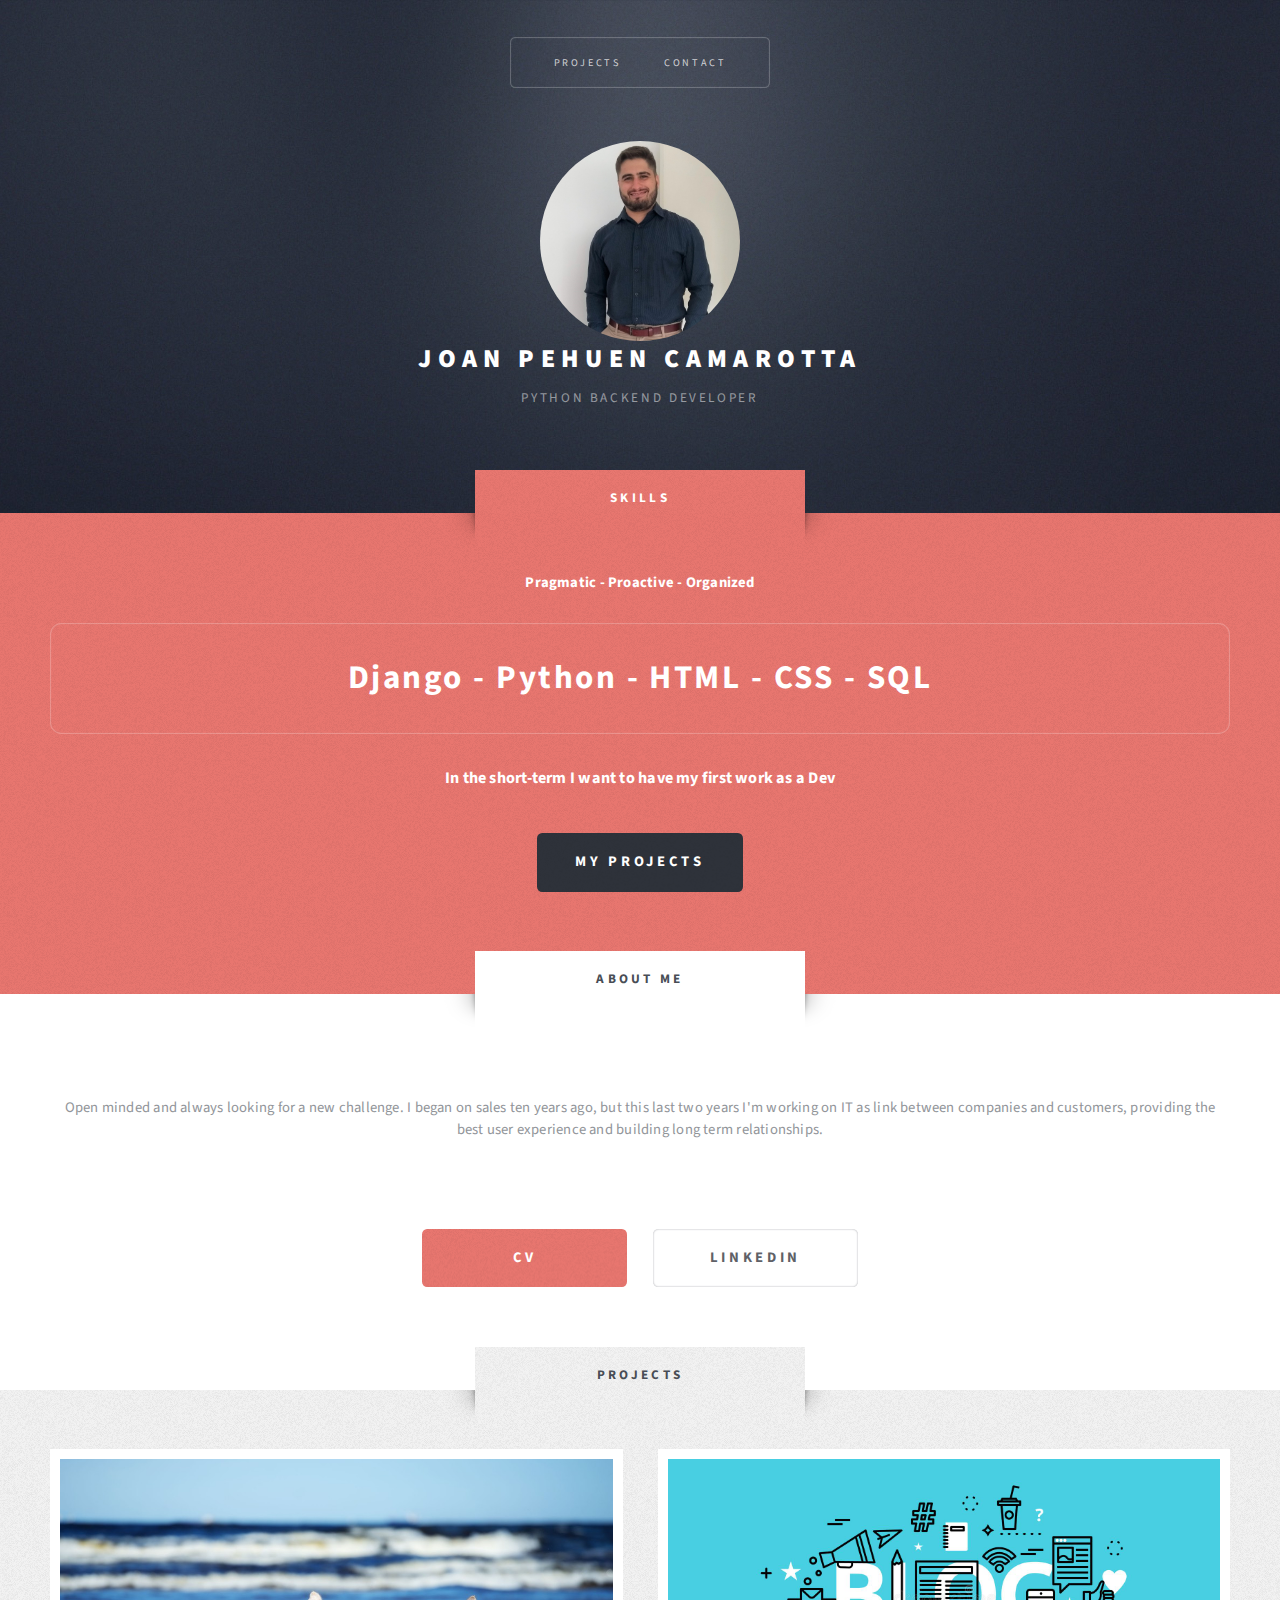
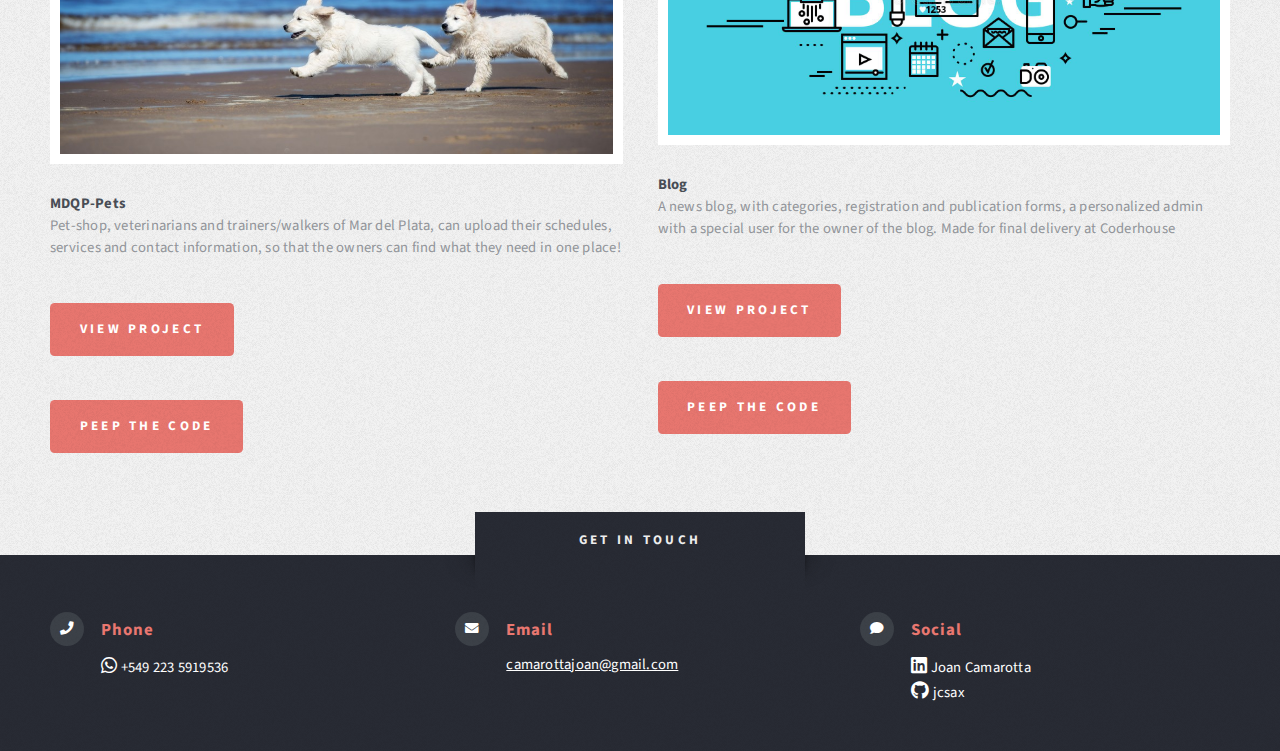
<file: index.html>
<!DOCTYPE HTML>
<html lang="en">
<head>
	<title>Joan Camarotta</title>
	<meta charset="utf-8" />
	<meta name="viewport" content="width=device-width, initial-scale=1.0" />
	<link rel="stylesheet" href="assets/css/main.css" />
	<link rel="shortcut icon" href="./assets/portfolio_logo-removebg-preview.ico" type="image/x-icon">
</head>
<body class="homepage is-preload">
	<div id="page-wrapper">	

		<!-- Header -->
		<section id="header" class="wrapper">
			<!-- Logo -->
			<div id="logo">
				<img src="images/FOTO_CV.jpg" style="border-radius: 50%; border: 5px; height: 200px; width: 200px;"/>
				<h1>Joan Pehuen Camarotta</h1>
				<p>Python Backend Developer</p>
			</div>
			<!-- Nav -->
			<nav id="nav">
				<ul>
					<li>
						<a href="#projects">Projects</a>
						<ul>
							<li><a href="https://jcsax.pythonanywhere.com/" target="_blank">MDQ-Pets</a></li>
							<li><a href="http://pfcoder.pythonanywhere.com/" target="_blank">Blog</a></li>
						</ul>
				<li class="current"><a href="#contact">Contact</a></li>
			</nav>
		</section>

		<!-- Intro -->
		<section id="intro" class="wrapper style1">
			<div class="title">Skills</div>
			<div class="container">
				<p><strong>Pragmatic - Proactive - Organized </strong></p>
				<p class="style2">
					Django - Python - HTML - CSS - SQL <br class="mobile-hide" />
				</p>
				<p class="style3"><strong>In the short-term I want to have my first work as a Dev</strong></p>
				<ul class="actions">
					<li><a href="#projects" class="button style3 large">My projects</a></li>
				</ul>
			</div>
		</section>

		<!-- Main -->
		<section id="main" class="wrapper style2">
			<div class="title">About Me</div>
			<div class="container">
				<!-- Features -->
					<section id="features">
						<header class="style1">
								Open minded and always looking for a new challenge. I began on sales ten years ago, but this last two years I'm working on IT as link between companies and customers, providing the best user experience and building long term relationships.
						</header>
						<ul class="actions special">
							<li><a href="https://drive.google.com/file/d/1bvZfJeupyDGnHHADsHUJu9z6ljjrF15T/view?usp=sharing" target="_blank" class="button style1 large">CV</a></li>
							<li><a href="https://www.linkedin.com/in/joancamarotta" target="_blank" class="button style2 large">LinkedIn</a></li>
						</ul>
					</section>
			</div>
		</section>

		<!-- Projects -->
		<section id="projects" class="wrapper style3">
			<div class="title">Projects</div>
			<div class="container">
				<div class="row aln-center">
					<div class="col-6 col-12-medium">
						<section class="highlight">
							<a class="image featured"><img src="images/mdqpets.jpg" alt="Two very happy white dogs on the running in the beach" /></a>
							<h3><a href="#">MDQP-Pets</a></h3>
							<p>Pet-shop, veterinarians and trainers/walkers of Mar del Plata,
								can upload their schedules, services and contact information, so that the owners can find
								what they need in one place!</p>
							<ul class="actions">
								<li><a href="https://jcsax.pythonanywhere.com/" target= "_blank" class="button style1">View Project</a></li>
							</ul>
							<ul class="actions">
								<li><a target= "_blank"  href="https://github.com/jcsax/mdq_pets" class="button style1">Peep the code</a></li>
							</ul>
						</section>
					</div>
					<div class="col-6 col-12-medium">
						<section class="highlight">
							<a class="image featured"><img src="images/bdn.jpg" alt="A generic Blog image showing pencil phones, mails and other office icons"  /></a>
							<h3><a href="https://github.com/jcsax/PFCoder">Blog</a></h3>
							<p>A news blog, with categories, registration and publication forms, a personalized admin with a special user for the owner of the blog. Made for final delivery at Coderhouse</p>
							<ul class="actions">
								<li><a href="http://pfcoder.pythonanywhere.com/" target="_blank" class="button style1">View Project</a></li>
							</ul>
							<ul class="actions">
								<li><a target= "_blank"  href="https://github.com/jcsax/PFCoder" class="button style1">Peep the code</a></li>
							</ul>
						</section>
					</div>
				</div>
			</div>
		</section>

		<!-- Contact -->
		<section id="contact" class="wrapper footer">
			<div class="title">Get in touch</div>
			<div class="container">
				<div class="col-6 col-12-medium">
					<section class="feature-list small">
						<div class="row">
							<div class="col-4 col-12-small">
								<section>
									<h3 class="icon solid fa-phone">Phone</h3>
									<p>
										<a href="https://wa.me/5492235919536" target="_blank" class = "icon brands fa-whatsapp"> +549 223 5919536 </a>
									</p>
								</section>
							</div>
							<div class="col-4 col-12-small">
								<section>
									<h3 class="icon solid fa-envelope">Email</h3>
									<p>
										<a href="mailto:camarottajoan@gmail.com" target="_blank">camarottajoan@gmail.com</a><br />
									</p>
								</section>
							</div>
							<div class="col-4 col-12-small">
								<section>
									<h3 class="icon solid fa-comment">Social</h3>
									<p>
										<a href="https://www.linkedin.com/in/joancamarotta" target="_blank" class="icon brands fa-linkedin"> Joan Camarotta</a><br />
										<a href="https://github.com/jcsax" target="_blank" class="icon brands fa-github"> jcsax</a><br />
									</p>
								</section>
							</div>
						</div>
					</section>
				</div>
			</div>
		</section>

	</div>

	<!-- Scripts -->
	<script src="assets/js/jquery.min.js"></script>
	<script src="assets/js/jquery.dropotron.min.js"></script>
	<script src="assets/js/browser.min.js"></script>
	<script src="assets/js/breakpoints.min.js"></script>
	<script src="assets/js/util.js"></script>
	<script src="assets/js/main.js"></script>

</body>
</html>
</file>
<file: assets/css/main.css>
@import url("fontawesome-all.min.css");
@import url("https://fonts.googleapis.com/css?family=Source+Sans+Pro:400,400italic,700,900");


html, body, div, span, applet, object,
iframe, h1, h2, h3, h4, h5, h6, p, blockquote,
pre, a, abbr, acronym, address, big, cite,
code, del, dfn, em, img, ins, kbd, q, s, samp,
small, strike, strong, sub, sup, tt, var, b,
u, i, center, dl, dt, dd, ol, ul, li, fieldset,
form, label, legend, table, caption, tbody,
tfoot, thead, tr, th, td, article, aside,
canvas, details, embed, figure, figcaption,
footer, header, hgroup, menu, nav, output, ruby,
section, summary, time, mark, audio, video {
	margin: 0;
	padding: 0;
	border: 0;
	font-size: 100%;
	font: inherit;
	vertical-align: baseline;}

article, aside, details, figcaption, figure,
footer, header, hgroup, menu, nav, section {
	display: block;}

body {
	line-height: 1;
}

ol, ul {
	list-style: none;
}

blockquote, q {
	quotes: none;
}

	blockquote:before, blockquote:after, q:before, q:after {
		content: '';
		content: none;
	}

table {
	border-collapse: collapse;
	border-spacing: 0;
}

body {
	-webkit-text-size-adjust: none;
}

mark {
	background-color: transparent;
	color: inherit;
}

input::-moz-focus-inner {
	border: 0;
	padding: 0;
}

input, select, textarea {
	-moz-appearance: none;
	-webkit-appearance: none;
	-ms-appearance: none;
	appearance: none;
}

/* Basic */

	@-ms-viewport {
		width: device-width;
	}

	html {
		box-sizing: border-box;
	}

	*, *:before, *:after {
		box-sizing: inherit;
	}

	body.is-preload *, body.is-preload *:before, body.is-preload *:after {
		-moz-animation: none !important;
		-webkit-animation: none !important;
		-ms-animation: none !important;
		animation: none !important;
		-moz-transition: none !important;
		-webkit-transition: none !important;
		-ms-transition: none !important;
		transition: none !important;
	}

	body, input, textarea, select {
		font-family: 'Source Sans Pro', sans-serif;
		font-weight: 400;
		color: #919499;
		font-size: 14pt;
		line-height: 1.75em;
		letter-spacing: 0.025em;
	}

	h1, h2, h3, h4, h5, h6 {
		font-weight: 700;
		color: #484d55;
	}

		h1 a, h2 a, h3 a, h4 a, h5 a, h6 a {
			color: inherit;
			text-decoration: none;
		}

	a {
		-moz-transition: color .25s ease-in-out;
		-webkit-transition: color .25s ease-in-out;
		-ms-transition: color .25s ease-in-out;
		transition: color .25s ease-in-out;
		text-decoration: underline;
		color: #717479;
	}

		a:hover {
			text-decoration: none;
		}

	strong, b {
		font-weight: 700;
		color: #484d55;
	}

	blockquote {
		border-left: solid 0.5em #ddd;
		padding: 1em 0 1em 2em;
		font-style: italic;
	}

	em, i {
		font-style: italic;
	}

	hr {
		border: 0;
		border-top: solid 1px #ddd;
		margin: 2em 0 2em 0;
	}

	sub {
		position: relative;
		top: 0.5em;
		font-size: 0.8em;
	}

	sup {
		position: relative;
		top: -0.5em;
		font-size: 0.8em;
	}

	.nobr {
		white-space: nowrap;
	}

	br.clear {
		clear: both;
	}

	p, ul, ol, dl, table, blockquote, form {
		margin-bottom: 2em;
	}

/* Container */

	.container {
		margin: 0 auto;
		max-width: 100%;
		width: 68em;
	}

		@media screen and (max-width: 1680px) {

			.container {
				width: 70em;
			}

		}

		@media screen and (max-width: 1280px) {

			.container {
				width: calc(100% - 100px);
			}

		}

		@media screen and (max-width: 980px) {

			.container {
				width: calc(100% - 100px);
			}

		}

		@media screen and (max-width: 736px) {

			.container {
				width: calc(100% - 40px);
			}

		}

/* Row */

	.row {
		display: flex;
		flex-wrap: wrap;
		box-sizing: border-box;
		align-items: stretch;
	}

		.row > * {
			box-sizing: border-box;
		}

		.row.gtr-uniform > * > :last-child {
			margin-bottom: 0;
		}

		.row.aln-left {
			justify-content: flex-start;
		}

		.row.aln-center {
			justify-content: center;
		}

		.row.aln-right {
			justify-content: flex-end;
		}

		.row.aln-top {
			align-items: flex-start;
		}

		.row.aln-middle {
			align-items: center;
		}

		.row.aln-bottom {
			align-items: flex-end;
		}

		.row > .imp {
			order: -1;
		}

		.row > .col-1 {
			width: 8.33333%;
		}

		.row > .off-1 {
			margin-left: 8.33333%;
		}

		.row > .col-2 {
			width: 16.66667%;
		}

		.row > .off-2 {
			margin-left: 16.66667%;
		}

		.row > .col-3 {
			width: 25%;
		}

		.row > .off-3 {
			margin-left: 25%;
		}

		.row > .col-4 {
			width: 33.33333%;
		}

		.row > .off-4 {
			margin-left: 33.33333%;
		}

		.row > .col-5 {
			width: 41.66667%;
		}

		.row > .off-5 {
			margin-left: 41.66667%;
		}

		.row > .col-6 {
			width: 50%;
		}

		.row > .off-6 {
			margin-left: 50%;
		}

		.row > .col-7 {
			width: 58.33333%;
		}

		.row > .off-7 {
			margin-left: 58.33333%;
		}

		.row > .col-8 {
			width: 66.66667%;
		}

		.row > .off-8 {
			margin-left: 66.66667%;
		}

		.row > .col-9 {
			width: 75%;
		}

		.row > .off-9 {
			margin-left: 75%;
		}

		.row > .col-10 {
			width: 83.33333%;
		}

		.row > .off-10 {
			margin-left: 83.33333%;
		}

		.row > .col-11 {
			width: 91.66667%;
		}

		.row > .off-11 {
			margin-left: 91.66667%;
		}

		.row > .col-12 {
			width: 100%;
		}

		.row > .off-12 {
			margin-left: 100%;
		}

		.row.gtr-0 {
			margin-top: 0px;
			margin-left: 0px;
		}

			.row.gtr-0 > * {
				padding: 0px 0 0 0px;
			}

			.row.gtr-0.gtr-uniform {
				margin-top: 0px;
			}

				.row.gtr-0.gtr-uniform > * {
					padding-top: 0px;
				}

		.row.gtr-25 {
			margin-top: -12.5px;
			margin-left: -12.5px;
		}

			.row.gtr-25 > * {
				padding: 12.5px 0 0 12.5px;
			}

			.row.gtr-25.gtr-uniform {
				margin-top: -12.5px;
			}

				.row.gtr-25.gtr-uniform > * {
					padding-top: 12.5px;
				}

		.row.gtr-50 {
			margin-top: -25px;
			margin-left: -25px;
		}

			.row.gtr-50 > * {
				padding: 25px 0 0 25px;
			}

			.row.gtr-50.gtr-uniform {
				margin-top: -25px;
			}

				.row.gtr-50.gtr-uniform > * {
					padding-top: 25px;
				}

		.row {
			margin-top: -50px;
			margin-left: -50px;
		}

			.row > * {
				padding: 50px 0 0 50px;
			}

			.row.gtr-uniform {
				margin-top: -50px;
			}

				.row.gtr-uniform > * {
					padding-top: 50px;
				}

		.row.gtr-150 {
			margin-top: -75px;
			margin-left: -75px;
		}

			.row.gtr-150 > * {
				padding: 75px 0 0 75px;
			}

			.row.gtr-150.gtr-uniform {
				margin-top: -75px;
			}

				.row.gtr-150.gtr-uniform > * {
					padding-top: 75px;
				}

		.row.gtr-200 {
			margin-top: -100px;
			margin-left: -100px;
		}

			.row.gtr-200 > * {
				padding: 100px 0 0 100px;
			}

			.row.gtr-200.gtr-uniform {
				margin-top: -100px;
			}

				.row.gtr-200.gtr-uniform > * {
					padding-top: 100px;
				}

		@media screen and (max-width: 1680px) {

			.row {
				display: flex;
				flex-wrap: wrap;
				box-sizing: border-box;
				align-items: stretch;
			}

				.row > * {
					box-sizing: border-box;
				}

				.row.gtr-uniform > * > :last-child {
					margin-bottom: 0;
				}

				.row.aln-left {
					justify-content: flex-start;
				}

				.row.aln-center {
					justify-content: center;
				}

				.row.aln-right {
					justify-content: flex-end;
				}

				.row.aln-top {
					align-items: flex-start;
				}

				.row.aln-middle {
					align-items: center;
				}

				.row.aln-bottom {
					align-items: flex-end;
				}

				.row > .imp-xlarge {
					order: -1;
				}

				.row > .col-1-xlarge {
					width: 8.33333%;
				}

				.row > .off-1-xlarge {
					margin-left: 8.33333%;
				}

				.row > .col-2-xlarge {
					width: 16.66667%;
				}

				.row > .off-2-xlarge {
					margin-left: 16.66667%;
				}

				.row > .col-3-xlarge {
					width: 25%;
				}

				.row > .off-3-xlarge {
					margin-left: 25%;
				}

				.row > .col-4-xlarge {
					width: 33.33333%;
				}

				.row > .off-4-xlarge {
					margin-left: 33.33333%;
				}

				.row > .col-5-xlarge {
					width: 41.66667%;
				}

				.row > .off-5-xlarge {
					margin-left: 41.66667%;
				}

				.row > .col-6-xlarge {
					width: 50%;
				}

				.row > .off-6-xlarge {
					margin-left: 50%;
				}

				.row > .col-7-xlarge {
					width: 58.33333%;
				}

				.row > .off-7-xlarge {
					margin-left: 58.33333%;
				}

				.row > .col-8-xlarge {
					width: 66.66667%;
				}

				.row > .off-8-xlarge {
					margin-left: 66.66667%;
				}

				.row > .col-9-xlarge {
					width: 75%;
				}

				.row > .off-9-xlarge {
					margin-left: 75%;
				}

				.row > .col-10-xlarge {
					width: 83.33333%;
				}

				.row > .off-10-xlarge {
					margin-left: 83.33333%;
				}

				.row > .col-11-xlarge {
					width: 91.66667%;
				}

				.row > .off-11-xlarge {
					margin-left: 91.66667%;
				}

				.row > .col-12-xlarge {
					width: 100%;
				}

				.row > .off-12-xlarge {
					margin-left: 100%;
				}

				.row.gtr-0 {
					margin-top: 0px;
					margin-left: 0px;
				}

					.row.gtr-0 > * {
						padding: 0px 0 0 0px;
					}

					.row.gtr-0.gtr-uniform {
						margin-top: 0px;
					}

						.row.gtr-0.gtr-uniform > * {
							padding-top: 0px;
						}

				.row.gtr-25 {
					margin-top: -12.5px;
					margin-left: -12.5px;
				}

					.row.gtr-25 > * {
						padding: 12.5px 0 0 12.5px;
					}

					.row.gtr-25.gtr-uniform {
						margin-top: -12.5px;
					}

						.row.gtr-25.gtr-uniform > * {
							padding-top: 12.5px;
						}

				.row.gtr-50 {
					margin-top: -25px;
					margin-left: -25px;
				}

					.row.gtr-50 > * {
						padding: 25px 0 0 25px;
					}

					.row.gtr-50.gtr-uniform {
						margin-top: -25px;
					}

						.row.gtr-50.gtr-uniform > * {
							padding-top: 25px;
						}

				.row {
					margin-top: -50px;
					margin-left: -50px;
				}

					.row > * {
						padding: 50px 0 0 50px;
					}

					.row.gtr-uniform {
						margin-top: -50px;
					}

						.row.gtr-uniform > * {
							padding-top: 50px;
						}

				.row.gtr-150 {
					margin-top: -75px;
					margin-left: -75px;
				}

					.row.gtr-150 > * {
						padding: 75px 0 0 75px;
					}

					.row.gtr-150.gtr-uniform {
						margin-top: -75px;
					}

						.row.gtr-150.gtr-uniform > * {
							padding-top: 75px;
						}

				.row.gtr-200 {
					margin-top: -100px;
					margin-left: -100px;
				}

					.row.gtr-200 > * {
						padding: 100px 0 0 100px;
					}

					.row.gtr-200.gtr-uniform {
						margin-top: -100px;
					}

						.row.gtr-200.gtr-uniform > * {
							padding-top: 100px;
						}

		}

		@media screen and (max-width: 1280px) {

			.row {
				display: flex;
				flex-wrap: wrap;
				box-sizing: border-box;
				align-items: stretch;
			}

				.row > * {
					box-sizing: border-box;
				}

				.row.gtr-uniform > * > :last-child {
					margin-bottom: 0;
				}

				.row.aln-left {
					justify-content: flex-start;
				}

				.row.aln-center {
					justify-content: center;
				}

				.row.aln-right {
					justify-content: flex-end;
				}

				.row.aln-top {
					align-items: flex-start;
				}

				.row.aln-middle {
					align-items: center;
				}

				.row.aln-bottom {
					align-items: flex-end;
				}

				.row > .imp-large {
					order: -1;
				}

				.row > .col-1-large {
					width: 8.33333%;
				}

				.row > .off-1-large {
					margin-left: 8.33333%;
				}

				.row > .col-2-large {
					width: 16.66667%;
				}

				.row > .off-2-large {
					margin-left: 16.66667%;
				}

				.row > .col-3-large {
					width: 25%;
				}

				.row > .off-3-large {
					margin-left: 25%;
				}

				.row > .col-4-large {
					width: 33.33333%;
				}

				.row > .off-4-large {
					margin-left: 33.33333%;
				}

				.row > .col-5-large {
					width: 41.66667%;
				}

				.row > .off-5-large {
					margin-left: 41.66667%;
				}

				.row > .col-6-large {
					width: 50%;
				}

				.row > .off-6-large {
					margin-left: 50%;
				}

				.row > .col-7-large {
					width: 58.33333%;
				}

				.row > .off-7-large {
					margin-left: 58.33333%;
				}

				.row > .col-8-large {
					width: 66.66667%;
				}

				.row > .off-8-large {
					margin-left: 66.66667%;
				}

				.row > .col-9-large {
					width: 75%;
				}

				.row > .off-9-large {
					margin-left: 75%;
				}

				.row > .col-10-large {
					width: 83.33333%;
				}

				.row > .off-10-large {
					margin-left: 83.33333%;
				}

				.row > .col-11-large {
					width: 91.66667%;
				}

				.row > .off-11-large {
					margin-left: 91.66667%;
				}

				.row > .col-12-large {
					width: 100%;
				}

				.row > .off-12-large {
					margin-left: 100%;
				}

				.row.gtr-0 {
					margin-top: 0px;
					margin-left: 0px;
				}

					.row.gtr-0 > * {
						padding: 0px 0 0 0px;
					}

					.row.gtr-0.gtr-uniform {
						margin-top: 0px;
					}

						.row.gtr-0.gtr-uniform > * {
							padding-top: 0px;
						}

				.row.gtr-25 {
					margin-top: -8.75px;
					margin-left: -8.75px;
				}

					.row.gtr-25 > * {
						padding: 8.75px 0 0 8.75px;
					}

					.row.gtr-25.gtr-uniform {
						margin-top: -8.75px;
					}

						.row.gtr-25.gtr-uniform > * {
							padding-top: 8.75px;
						}

				.row.gtr-50 {
					margin-top: -17.5px;
					margin-left: -17.5px;
				}

					.row.gtr-50 > * {
						padding: 17.5px 0 0 17.5px;
					}

					.row.gtr-50.gtr-uniform {
						margin-top: -17.5px;
					}

						.row.gtr-50.gtr-uniform > * {
							padding-top: 17.5px;
						}

				.row {
					margin-top: -35px;
					margin-left: -35px;
				}

					.row > * {
						padding: 35px 0 0 35px;
					}

					.row.gtr-uniform {
						margin-top: -35px;
					}

						.row.gtr-uniform > * {
							padding-top: 35px;
						}

				.row.gtr-150 {
					margin-top: -52.5px;
					margin-left: -52.5px;
				}

					.row.gtr-150 > * {
						padding: 52.5px 0 0 52.5px;
					}

					.row.gtr-150.gtr-uniform {
						margin-top: -52.5px;
					}

						.row.gtr-150.gtr-uniform > * {
							padding-top: 52.5px;
						}

				.row.gtr-200 {
					margin-top: -70px;
					margin-left: -70px;
				}

					.row.gtr-200 > * {
						padding: 70px 0 0 70px;
					}

					.row.gtr-200.gtr-uniform {
						margin-top: -70px;
					}

						.row.gtr-200.gtr-uniform > * {
							padding-top: 70px;
						}

		}

		@media screen and (max-width: 980px) {

			.row {
				display: flex;
				flex-wrap: wrap;
				box-sizing: border-box;
				align-items: stretch;
			}

				.row > * {
					box-sizing: border-box;
				}

				.row.gtr-uniform > * > :last-child {
					margin-bottom: 0;
				}

				.row.aln-left {
					justify-content: flex-start;
				}

				.row.aln-center {
					justify-content: center;
				}

				.row.aln-right {
					justify-content: flex-end;
				}

				.row.aln-top {
					align-items: flex-start;
				}

				.row.aln-middle {
					align-items: center;
				}

				.row.aln-bottom {
					align-items: flex-end;
				}

				.row > .imp-medium {
					order: -1;
				}

				.row > .col-1-medium {
					width: 8.33333%;
				}

				.row > .off-1-medium {
					margin-left: 8.33333%;
				}

				.row > .col-2-medium {
					width: 16.66667%;
				}

				.row > .off-2-medium {
					margin-left: 16.66667%;
				}

				.row > .col-3-medium {
					width: 25%;
				}

				.row > .off-3-medium {
					margin-left: 25%;
				}

				.row > .col-4-medium {
					width: 33.33333%;
				}

				.row > .off-4-medium {
					margin-left: 33.33333%;
				}

				.row > .col-5-medium {
					width: 41.66667%;
				}

				.row > .off-5-medium {
					margin-left: 41.66667%;
				}

				.row > .col-6-medium {
					width: 50%;
				}

				.row > .off-6-medium {
					margin-left: 50%;
				}

				.row > .col-7-medium {
					width: 58.33333%;
				}

				.row > .off-7-medium {
					margin-left: 58.33333%;
				}

				.row > .col-8-medium {
					width: 66.66667%;
				}

				.row > .off-8-medium {
					margin-left: 66.66667%;
				}

				.row > .col-9-medium {
					width: 75%;
				}

				.row > .off-9-medium {
					margin-left: 75%;
				}

				.row > .col-10-medium {
					width: 83.33333%;
				}

				.row > .off-10-medium {
					margin-left: 83.33333%;
				}

				.row > .col-11-medium {
					width: 91.66667%;
				}

				.row > .off-11-medium {
					margin-left: 91.66667%;
				}

				.row > .col-12-medium {
					width: 100%;
				}

				.row > .off-12-medium {
					margin-left: 100%;
				}

				.row.gtr-0 {
					margin-top: 0px;
					margin-left: 0px;
				}

					.row.gtr-0 > * {
						padding: 0px 0 0 0px;
					}

					.row.gtr-0.gtr-uniform {
						margin-top: 0px;
					}

						.row.gtr-0.gtr-uniform > * {
							padding-top: 0px;
						}

				.row.gtr-25 {
					margin-top: -12.5px;
					margin-left: -12.5px;
				}

					.row.gtr-25 > * {
						padding: 12.5px 0 0 12.5px;
					}

					.row.gtr-25.gtr-uniform {
						margin-top: -12.5px;
					}

						.row.gtr-25.gtr-uniform > * {
							padding-top: 12.5px;
						}

				.row.gtr-50 {
					margin-top: -25px;
					margin-left: -25px;
				}

					.row.gtr-50 > * {
						padding: 25px 0 0 25px;
					}

					.row.gtr-50.gtr-uniform {
						margin-top: -25px;
					}

						.row.gtr-50.gtr-uniform > * {
							padding-top: 25px;
						}

				.row {
					margin-top: -50px;
					margin-left: -50px;
				}

					.row > * {
						padding: 50px 0 0 50px;
					}

					.row.gtr-uniform {
						margin-top: -50px;
					}

						.row.gtr-uniform > * {
							padding-top: 50px;
						}

				.row.gtr-150 {
					margin-top: -75px;
					margin-left: -75px;
				}

					.row.gtr-150 > * {
						padding: 75px 0 0 75px;
					}

					.row.gtr-150.gtr-uniform {
						margin-top: -75px;
					}

						.row.gtr-150.gtr-uniform > * {
							padding-top: 75px;
						}

				.row.gtr-200 {
					margin-top: -100px;
					margin-left: -100px;
				}

					.row.gtr-200 > * {
						padding: 100px 0 0 100px;
					}

					.row.gtr-200.gtr-uniform {
						margin-top: -100px;
					}

						.row.gtr-200.gtr-uniform > * {
							padding-top: 100px;
						}

		}

		@media screen and (max-width: 736px) {

			.row {
				display: flex;
				flex-wrap: wrap;
				box-sizing: border-box;
				align-items: stretch;
			}

				.row > * {
					box-sizing: border-box;
				}

				.row.gtr-uniform > * > :last-child {
					margin-bottom: 0;
				}

				.row.aln-left {
					justify-content: flex-start;
				}

				.row.aln-center {
					justify-content: center;
				}

				.row.aln-right {
					justify-content: flex-end;
				}

				.row.aln-top {
					align-items: flex-start;
				}

				.row.aln-middle {
					align-items: center;
				}

				.row.aln-bottom {
					align-items: flex-end;
				}

				.row > .imp-small {
					order: -1;
				}

				.row > .col-1-small {
					width: 8.33333%;
				}

				.row > .off-1-small {
					margin-left: 8.33333%;
				}

				.row > .col-2-small {
					width: 16.66667%;
				}

				.row > .off-2-small {
					margin-left: 16.66667%;
				}

				.row > .col-3-small {
					width: 25%;
				}

				.row > .off-3-small {
					margin-left: 25%;
				}

				.row > .col-4-small {
					width: 33.33333%;
				}

				.row > .off-4-small {
					margin-left: 33.33333%;
				}

				.row > .col-5-small {
					width: 41.66667%;
				}

				.row > .off-5-small {
					margin-left: 41.66667%;
				}

				.row > .col-6-small {
					width: 50%;
				}

				.row > .off-6-small {
					margin-left: 50%;
				}

				.row > .col-7-small {
					width: 58.33333%;
				}

				.row > .off-7-small {
					margin-left: 58.33333%;
				}

				.row > .col-8-small {
					width: 66.66667%;
				}

				.row > .off-8-small {
					margin-left: 66.66667%;
				}

				.row > .col-9-small {
					width: 75%;
				}

				.row > .off-9-small {
					margin-left: 75%;
				}

				.row > .col-10-small {
					width: 83.33333%;
				}

				.row > .off-10-small {
					margin-left: 83.33333%;
				}

				.row > .col-11-small {
					width: 91.66667%;
				}

				.row > .off-11-small {
					margin-left: 91.66667%;
				}

				.row > .col-12-small {
					width: 100%;
				}

				.row > .off-12-small {
					margin-left: 100%;
				}

				.row.gtr-0 {
					margin-top: 0px;
					margin-left: 0px;
				}

					.row.gtr-0 > * {
						padding: 0px 0 0 0px;
					}

					.row.gtr-0.gtr-uniform {
						margin-top: 0px;
					}

						.row.gtr-0.gtr-uniform > * {
							padding-top: 0px;
						}

				.row.gtr-25 {
					margin-top: -7.5px;
					margin-left: -7.5px;
				}

					.row.gtr-25 > * {
						padding: 7.5px 0 0 7.5px;
					}

					.row.gtr-25.gtr-uniform {
						margin-top: -7.5px;
					}

						.row.gtr-25.gtr-uniform > * {
							padding-top: 7.5px;
						}

				.row.gtr-50 {
					margin-top: -15px;
					margin-left: -15px;
				}

					.row.gtr-50 > * {
						padding: 15px 0 0 15px;
					}

					.row.gtr-50.gtr-uniform {
						margin-top: -15px;
					}

						.row.gtr-50.gtr-uniform > * {
							padding-top: 15px;
						}

				.row {
					margin-top: -30px;
					margin-left: -30px;
				}

					.row > * {
						padding: 30px 0 0 30px;
					}

					.row.gtr-uniform {
						margin-top: -30px;
					}

						.row.gtr-uniform > * {
							padding-top: 30px;
						}

				.row.gtr-150 {
					margin-top: -45px;
					margin-left: -45px;
				}

					.row.gtr-150 > * {
						padding: 45px 0 0 45px;
					}

					.row.gtr-150.gtr-uniform {
						margin-top: -45px;
					}

						.row.gtr-150.gtr-uniform > * {
							padding-top: 45px;
						}

				.row.gtr-200 {
					margin-top: -60px;
					margin-left: -60px;
				}

					.row.gtr-200 > * {
						padding: 60px 0 0 60px;
					}

					.row.gtr-200.gtr-uniform {
						margin-top: -60px;
					}

						.row.gtr-200.gtr-uniform > * {
							padding-top: 60px;
						}

		}

/* Section/Article */

	section,
	article {
		margin: 0 0 4em 0;
	}

	section > :last-child,
	article > :last-child,
	section:last-child,
	article:last-child {
		margin-bottom: 0;
	}

	header.style1 {
		text-align: center;
		padding: 3em 0 3em 0;
	}

		header.style1 h2 {
			font-weight: 700;
			font-size: 2em;
			letter-spacing: 0.075em;
			line-height: 1.5em;
		}

		header.style1 p {
			color: #b1b4b9;
			display: block;
			margin: 1.15em 0 0 0;
			font-size: 1.3em;
			letter-spacing: 0.075em;
			line-height: 1.5em;
		}

/* Table */

	table {
		width: 100%;
	}

		table.default {
			width: 100%;
		}

			table.default tbody tr:nth-child(2n+2) {
				background: #f4f4f4;
			}

			table.default td {
				padding: 0.5em 1em 0.5em 1em;
			}

			table.default th {
				text-align: left;
				font-weight: 400;
				padding: 0.5em 1em 0.5em 1em;
			}

			table.default thead {
				background: #484d55;
				color: #fff;
			}

			table.default tfoot {
				background: #eee;
			}

/* Form */

	form label {
		display: block;
		font-weight: 700;
		color: #484d55;
		margin: 0.25em 0 0.5em 0;
	}

	form input[type="text"],
	form input[type="email"],
	form input[type="password"],
	form select,
	form textarea {
		-moz-transition: all .25s ease-in-out;
		-webkit-transition: all .25s ease-in-out;
		-ms-transition: all .25s ease-in-out;
		transition: all .25s ease-in-out;
		-webkit-appearance: none;
		display: block;
		border: 0;
		background: #eee;
		box-shadow: inset 0px 0px 1px 0px #a0a1a7;
		border-radius: 0.35em;
		width: 100%;
		padding: 0.75em 1em 0.75em 1em;
	}

		form input[type="text"]:focus,
		form input[type="email"]:focus,
		form input[type="password"]:focus,
		form select:focus,
		form textarea:focus {
			background: #f8f8f8;
		}

	form input[type="text"],
	form input[type="email"]
	input[type="password"] {
		line-height: 1em;
	}

	form select {
		line-height: 1em;
	}

	form textarea {
		min-height: 8em;
	}

	form ul.actions {
		margin-top: 0;
	}

	form ::-webkit-input-placeholder {
		color: #555 !important;
		font-style: italic;
		line-height: 1.35em;
	}

	form :-moz-placeholder {
		color: #555 !important;
		font-style: italic;
	}

	form ::-moz-placeholder {
		color: #555 !important;
		font-style: italic;
	}

	form :-ms-input-placeholder {
		color: #555 !important;
		font-style: italic;
	}

	form ::-moz-focus-inner {
		border: 0;
	}

/* Image */

	.image {
		display: inline-block;
	}

		.image img {
			display: block;
			width: 100%;
			max-height: 295px;
		}

		.image.fit {
			display: block;
			width: 100%;
		}

		.image.left {
			float: left;
			margin: 0 2em 2em 0;
		}

		.image.centered {
			display: block;
			margin: 0 0 2em 0;
		}

			.image.centered img {
				margin: 0 auto;
				width: auto;
			}

		.image.featured {
			display: block;
			width: 100%;
			margin: 0 0 2em 0;
		}

/* Button */

	input[type="button"],
	input[type="submit"],
	input[type="reset"],
	button,
	.button {
		-moz-transition: all .25s ease-in-out;
		-webkit-transition: all .25s ease-in-out;
		-ms-transition: all .25s ease-in-out;
		transition: all .25s ease-in-out;
		display: inline-block;
		background: #444;
		text-align: center;
		text-transform: uppercase;
		font-weight: 700;
		letter-spacing: 0.25em;
		text-decoration: none;
		border-radius: 0.35em;
		border: 0;
		outline: 0;
		cursor: pointer;
		padding: 0 2.25em 0 2.25em;
		font-size: 0.9em;
		min-width: 12em;
		height: 4em;
		line-height: 4em;
	}

		input[type="button"]:hover,
		input[type="submit"]:hover,
		input[type="reset"]:hover,
		button:hover,
		.button:hover {
			background-color: #f98780;
		}

		input[type="button"].large,
		input[type="submit"].large,
		input[type="reset"].large,
		button.large,
		.button.large {
			font-size: 1em;
			min-width: 14em;
		}

		input[type="button"].style1,
		input[type="submit"].style1,
		input[type="reset"].style1,
		button.style1,
		.button.style1 {
			background: #e97770 url("images/overlay.png");
			color: #fff;
		}

			input[type="button"].style1:hover,
			input[type="submit"].style1:hover,
			input[type="reset"].style1:hover,
			button.style1:hover,
			.button.style1:hover {
				background-color: #f98780;
			}

			input[type="button"].style1:active,
			input[type="submit"].style1:active,
			input[type="reset"].style1:active,
			button.style1:active,
			.button.style1:active {
				background-color: #d96760;
			}

		input[type="button"].style2,
		input[type="submit"].style2,
		input[type="reset"].style2,
		button.style2,
		.button.style2 {
			background: none;
			color: #606167;
			box-shadow: inset 0px 0px 2px 0px #a0a1a7;
		}

			input[type="button"].style2:hover,
			input[type="submit"].style2:hover,
			input[type="reset"].style2:hover,
			button.style2:hover,
			.button.style2:hover {
				box-shadow: inset 0px 0px 2px 0px #606167;
			}

			input[type="button"].style2:active,
			input[type="submit"].style2:active,
			input[type="reset"].style2:active,
			button.style2:active,
			.button.style2:active {
				box-shadow: inset 0px 0px 2px 0px #202127;
			}

		input[type="button"].style3,
		input[type="submit"].style3,
		input[type="reset"].style3,
		button.style3,
		.button.style3 {
			background: #2f333b url("images/overlay.png");
			color: #fff;
		}

			input[type="button"].style3:hover,
			input[type="submit"].style3:hover,
			input[type="reset"].style3:hover,
			button.style3:hover,
			.button.style3:hover {
				background-color: #3f434b;
			}

			input[type="button"].style3:active,
			input[type="submit"].style3:active,
			input[type="reset"].style3:active,
			button.style3:active,
			.button.style3:active {
				background-color: #1f232b;
			}

/* List */

	ul {
		list-style: disc;
		padding-left: 1em;
	}

		ul li {
			padding-left: 0.5em;
		}

		ul.style2 {
			list-style: none;
			padding-left: 0;
		}

			ul.style2 li {
				border-top: solid 1px #eee;
				padding: 1.5em 0 0 0;
				margin: 1.5em 0 0 0;
			}

				ul.style2 li:first-child {
					border-top: 0;
					padding-top: 0;
					margin-top: 0;
				}

		ul.style3 {
			list-style: none;
			padding-left: 0;
		}

			ul.style3 li {
				border-top: solid 1px #eee;
				padding: 0.5em 0 0 0;
				margin: 0.5em 0 0 0;
			}

				ul.style3 li:first-child {
					border-top: 0;
					padding-top: 0;
					margin-top: 0;
				}

	ol {
		list-style: decimal;
		padding-left: 1.25em;
	}

		ol li {
			padding-left: 0.25em;
		}

/* Actions */

	ul.actions {
		list-style: none;
		padding-left: 0;
		margin: 3em 0 0 0;
	}

		ul.actions li {
			display: inline-block;
			margin: 0 0.75em 0 0.75em;
			padding-left: 0;
		}

			ul.actions li:first-child {
				margin-left: 0;
			}

			ul.actions li:last-child {
				margin-right: 0;
			}

		ul.actions.special {
			text-align: center;
		}

/* Feature List */

	.feature-list {
		max-width: 58em;
		margin-left: auto;
		margin-right: auto;
		position: relative;
		top: 0.75em;
	}

		.feature-list section {
			/* border-top: solid 1px #eee;
			padding-top: 3em; */
			padding-left: 5em;
			position: relative;
		}

		@media screen and (min-width: 981px) {

			.feature-list > .row > :nth-child(-n + 2) > section {
				border-top: 0;
				padding-top: 0;
			}

		}

		.feature-list h3 {
			color: #e97770 !important;
			margin: -0.35em 0 0.75em 0;
			font-size: 1.15em;
			letter-spacing: 0.05em;
		}

			.feature-list h3:before {
				display: block;
				color: #fff;
				background: #2f333b url("images/overlay.png");
				border-radius: 2.5em;
				text-align: center;
				width: 2.5em;
				height: 2.5em;
				line-height: 2.5em;
				margin-right: 0.75em;
				position: absolute;
				left: 0;
				margin-top: -0.5em;
			}

		.feature-list.small section {
			padding-left: 3.5em;
		}

		.feature-list.small h3:before {
			font-size: 0.8em;
		}

/* Icons */

	.icon {
		text-decoration: none;
		text-decoration: none;
	}

		.icon:before {
			-moz-osx-font-smoothing: grayscale;
			-webkit-font-smoothing: antialiased;
			display: inline-block;
			font-style: normal;
			font-variant: normal;
			text-rendering: auto;
			line-height: 1;
			text-transform: none !important;
			font-family: 'Font Awesome 5 Free';
			font-weight: 400;
		}

		.icon:before {
			line-height: inherit;
			font-size: 1.25em;
		}

		.icon > .label {
			display: none;
		}

		.icon.solid:before {
			font-weight: 900;
		}

		.icon.brands:before {
			font-family: 'Font Awesome 5 Brands';
		}

/* Box */

	.box header {
		margin: 0 0 1.5em 0;
	}

		.box header.style1 {
			position: relative;
			margin: -0.5em 0 0 0;
			padding-top: 0;
		}

	.box h2 {
		margin: 0 0 0.75em 0;
		font-size: 1.15em;
		letter-spacing: 0.05em;
	}

	.box h3 {
		margin: 0 0 0.5em 0;
		font-size: 1em;
		font-weight: 600;
		letter-spacing: 0.05em;
	}

	.box.post-excerpt .image.left {
		position: relative;
		top: 0.5em;
		width: 5em;
	}

	.box.post-excerpt h3, .box.post-excerpt p {
		margin-left: 7em;
	}

/* Wrapper */

	.wrapper {
		position: relative;
		padding: 6em 0 9em 0;
	}

		.wrapper .title {
			position: absolute;
			top: 0;
			left: 50%;
			text-align: center;
			text-transform: uppercase;
			display: block;
			font-weight: 700;
			letter-spacing: 0.25em;
			font-size: 0.9em;
			width: 25em;
			height: 3.25em;
			top: -3.25em;
			line-height: 3.25em;
			margin-bottom: -3.25em;
			margin-left: -12.5em;
			padding-top: 0.5em;
		}

			.wrapper .title:before {
				content: '';
				position: absolute;
				bottom: -38px;
				left: -35px;
				width: 35px;
				height: 38px;
				background: url("images/shadow.png");
			}

			.wrapper .title:after {
				-moz-transform: scaleX(-1);
				-webkit-transform: scaleX(-1);
				-ms-transform: scaleX(-1);
				transform: scaleX(-1);
				content: '';
				position: absolute;
				bottom: -38px;
				right: -35px;
				width: 35px;
				height: 38px;
				background: url("images/shadow.png");
			}

		.wrapper.style1 {
			background: #e97770 url("images/overlay.png");
			color: #eee;
			color: rgba(255, 255, 255, 0.75);
		}

			.wrapper.style1 .title {
				background: #e97770 url("images/overlay.png");
				color: #fff;
			}

			.wrapper.style1 h1, .wrapper.style1 h2, .wrapper.style1 h3, .wrapper.style1 h4, .wrapper.style1 h5, .wrapper.style1 h6, .wrapper.style1 strong, .wrapper.style1 b, .wrapper.style1 a {
				color: #fff;
			}

		.wrapper.style2 {
			background: #fff;
		}

			.wrapper.style2 .title {
				background: #fff;
				color: #484d55;
			}

		.wrapper.style3 {
			background: #f3f3f3 url("images/overlay.png");
		}

			.wrapper.style3 .title {
				background: #f3f3f3 url("images/overlay.png");
				color: #484d55;
			}

			.wrapper.style3 .image {
				border: solid 10px #fff;
			}

/* Page Wrapper */

	#page-wrapper > section {
		margin-bottom: 0;
	}

/* Header */

	#header {
		display: -moz-flex;
		display: -webkit-flex;
		display: -ms-flex;
		display: flex;
		-moz-align-items: center;
		-webkit-align-items: center;
		-ms-align-items: center;
		align-items: center;
		-moz-justify-content: center;
		-webkit-justify-content: center;
		-ms-justify-content: center;
		justify-content: center;
		position: relative;
		height: 24em;
		background: url("../../images/banner.jpg") center center;
		background-size: cover;
		padding: 0;
	}

		#header:before {
			content: '';
			position: absolute;
			top: 0;
			left: 0;
			width: 100%;
			height: 100%;
			background: url("images/overlay.png");
		}

		.homepage #header {
			height: 35em;
		}

/* Logo */

	#logo {
		width: 100%;
		text-align: center;
		position: relative;
		top: 1.5em;
	}

		#logo h1 {
			font-weight: 900;
			text-transform: uppercase;
			color: #fff;
			font-size: 2em;
			letter-spacing: 0.25em;
		}

		#logo p {
			color: #eee;
			color: rgba(255, 255, 255, 0.5);
			text-transform: uppercase;
			margin: 1.25em 0 0 0;
			display: block;
			letter-spacing: 0.2em;
			font-size: 0.9em;
		}

/* Nav */

	#nav {
		position: absolute;
		display: block;
		top: 2.5em;
		left: 0;
		width: 100%;
		text-align: center;
	}

		#nav > ul {
			display: inline-block;
			border-radius: 0.35em;
			box-shadow: inset 0px 0px 1px 1px rgba(255, 255, 255, 0.25);
			padding: 0 1.5em 0 1.5em;
		}

			#nav > ul > li {
				display: inline-block;
				text-align: center;
				padding: 0 1.5em 0 1.5em;
			}

				#nav > ul > li > ul {
					display: none;
				}

				#nav > ul > li > a, #nav > ul > li > span {
					display: block;
					color: #eee;
					color: rgba(255, 255, 255, 0.75);
					text-transform: uppercase;
					text-decoration: none;
					font-size: 0.7em;
					letter-spacing: 0.25em;
					height: 5em;
					line-height: 5em;
					-moz-transition: all .25s ease-in-out;
					-webkit-transition: all .25s ease-in-out;
					-o-transition: all .25s ease-in-out;
					-ms-transition: all .25s ease-in-out;
					transition: all .25s ease-in-out;
					outline: 0;
				}

				#nav > ul > li:hover > a {
					color: #fff;
				}

				#nav > ul > li.active > a, #nav > ul > li.active > span {
					color: #fff;
				}

	.dropotron {
		background: #222835 url("images/overlay.png");
		background-color: rgba(44, 50, 63, 0.925);
		padding: 1.25em 1em 1.25em 1em;
		border-radius: 0.35em;
		box-shadow: inset 0px 0px 1px 1px rgba(255, 255, 255, 0.25);
		min-width: 12em;
		text-align: left;
		margin-top: -1.25em;
		margin-left: -1px;
		list-style: none;
	}

		.dropotron.level-0 {
			margin-top: -1px;
			margin-left: 0;
			border-top-left-radius: 0;
			border-top-right-radius: 0;
		}

		.dropotron a, .dropotron span {
			-moz-transition: all .25s ease-in-out;
			-webkit-transition: all .25s ease-in-out;
			-ms-transition: all .25s ease-in-out;
			transition: all .25s ease-in-out;
			display: block;
			color: #eee;
			color: rgba(255, 255, 255, 0.75);
			text-transform: uppercase;
			text-decoration: none;
			font-size: 0.7em;
			letter-spacing: 0.25em;
			border-top: solid 1px rgba(255, 255, 255, 0.15);
			line-height: 3em;
		}

		.dropotron li {
			padding-left: 0;
		}

			.dropotron li:first-child a, .dropotron li:first-child span {
				border-top: 0;
			}

			.dropotron li:hover > a, .dropotron li:hover > span {
				color: #fff;
			}

/* Intro */

	#intro {
		padding-bottom: 8em;
		text-align: center;
	}

		#intro p.style1 {
			font-size: 1.5em;
			letter-spacing: 0.075em;
		}

		#intro p.style2 {
			font-weight: 700;
			color: #fff;
			border-radius: 0.35em;
			box-shadow: inset 0px 0px 1px 1px rgba(255, 255, 255, 0.25);
			font-size: 2.75em;
			letter-spacing: 0.075em;
			line-height: 1.35em;
			padding: 1em 0 1em 0;
			margin-bottom: 1em;
		}

			#intro p.style2 a {
				color: inherit;
				text-decoration: none;
			}

		#intro p.style3 {
			font-size: 1.1em;
			width: 48em;
			margin: 0 auto;
		}

/* Features */

	#features header.style1 {
		/*padding-bottom: 5em;*/
	}

	#features ul.actions {
		/*margin-top: 5em;*/
	}

/* Highlights */

	#highlights .highlight {
		text-align: center;
	}

		#highlights .highlight h3 {
			color: #e97770;
			margin: 0 0 0.75em 0;
			font-size: 1.15em;
			letter-spacing: 0.05em;
		}

/* Main */

/* Footer */

	.footer {
		background: #282b34 url("images/overlay.png");
		color: #eee;
		color: rgba(255, 255, 255, 0.5);
		padding-bottom: 6em;
	}

		.footer h1, .footer h2, .footer h3, .footer h4, .footer h5, .footer h6, .footer strong, .footer b, .footer a {
			color: #fff;
		}

		.footer hr {
			border-top-color: #333;
			border-top-color: rgba(255, 255, 255, 0.05);
		}

		.footer form input[type="text"],
		.footer form input[type="email"],
		.footer form input[type="password"],
		.footer form select,
		.footer form textarea {
			background: #ccc;
			box-shadow: none;
		}

			.footer form input[type="text"]:focus,
			.footer form input[type="email"]:focus,
			.footer form input[type="password"]:focus,
			.footer form select:focus,
			.footer form textarea:focus {
				background: #fff;
			}

		.footer input[type="button"],
		.footer input[type="submit"],
		.footer input[type="reset"],
		.footer button,
		.footer .button {
			color: #fff;
			box-shadow: inset 0px 0px 2px 0px rgba(255, 255, 255, 0.5);
		}

			.footer input[type="button"]:hover,
			.footer input[type="submit"]:hover,
			.footer input[type="reset"]:hover,
			.footer button:hover,
			.footer .button:hover {
				color: #fff;
				box-shadow: inset 0px 0px 2px 0px rgba(255, 255, 255, 0.65);
			}

			.footer input[type="button"]:active,
			.footer input[type="submit"]:active,
			.footer input[type="reset"]:active,
			.footer button:active,
			.footer .button:active {
				box-shadow: inset 0px 0px 2px 0px rgba(255, 255, 255, 0.75);
			}

			.footer input[type="button"].style2:active,
			.footer input[type="submit"].style2:active,
			.footer input[type="reset"].style2:active,
			.footer button.style2:active,
			.footer .button.style2:active {
				box-shadow: inset 0px 0px 2px 0px rgba(255, 255, 255, 0.75);
			}

		.footer .title {
			background: #282b34 url("images/overlay.png");
			color: #eee;
		}

		.footer header.style1 {
			padding-bottom: 6em;
			margin-bottom: 6em;
			border-bottom: solid 1px rgba(255, 255, 255, 0.05);
		}

			.footer header.style1 h2 {
				color: #fff;
			}

			.footer header.style1 .p {
				color: inherit;
			}

		.footer .feature-list {
			max-width: 100%;
		}

			.footer .feature-list section {
				/*border-top-color: rgba(255, 255, 255, 0.05);*/
			}

			.footer .feature-list h3:before {
				background: #3d4249 url("images/overlay.png");
			}

/* Copyright */

	#copyright {
		text-align: center;
		padding-top: 6em;
		margin-top: 6em;
		border-top: solid 1px rgba(255, 255, 255, 0.05);
	}

		#copyright ul {
			display: inline-block;
			border-radius: 0.35em;
			box-shadow: inset 0px 0px 1px 1px rgba(255, 255, 255, 0.05);
			color: #aaa;
			color: rgba(255, 255, 255, 0.25);
			padding: 0.75em 2em;
			font-size: 0.9em;
		}

			#copyright ul li {
				display: inline-block;
				margin-left: 1em;
				padding-left: 1em;
				border-left: solid 1px #333;
				border-left-color: rgba(255, 255, 255, 0.05);
			}

				#copyright ul li:first-child {
					border-left: 0;
					margin-left: 0;
					padding-left: 0;
				}

		#copyright a {
			color: inherit;
		}

			#copyright a:hover {
				color: #fff;
			}

/* XLarge */

	@media screen and (max-width: 1680px) {

		/* Basic */

			body, input, textarea, select {
				font-size: 12pt;
			}

	}

/* Large */

	@media screen and (max-width: 1280px) {

		/* Basic */

			body, input, select, textarea {
				font-size: 11pt;
				line-height: 1.5em;
				letter-spacing: 0.015em;
			}

		/* Wrapper */

			.wrapper {
				padding: 4em 0 7em 0;
			}

		/* Logo */

			#logo {
				margin-top: -0.5em !important;
			}

				#logo h1 {
					font-size: 1.75em;
				}

		/* Intro */

			#intro {
				padding-bottom: 7em;
			}

				#intro p.style1 {
					font-size: 1.25em;
				}

				#intro p.style2 {
					font-size: 2.25em;
				}

		/* Footer */

			.footer {
				padding-bottom: 4em;
			}

				.footer header.style1 {
					padding-bottom: 4em;
					margin-bottom: 4em;
					border-bottom: solid 1px rgba(255, 255, 255, 0.05);
				}

		/* Copyright */

			#copyright {
				padding-top: 4em;
				margin-top: 4em;
			}

	}

/* Medium */

	#navPanel, #titleBar {
		display: none;
	}

	@media screen and (max-width: 980px) {

		/* Section/Article */

			header br {
				display: none;
			}

		/* Form */

			form ul.actions {
				text-align: center;
			}

		/* Feature List */

			.feature-list {
				max-width: 40em;
			}

				.feature-list section {
					padding-top: 4em;
				}

				.feature-list > .row > :first-child > section {
					border-top: 0;
					padding-top: 0;
				}

		/* Nav */

			#nav {
				display: none;
			}

		/* Logo */

			#logo {
				top: 0;
			}

		/* Intro */

			#intro p.style3 {
				width: auto;
			}

		/* Highlights */

			#highlights .highlight {
				max-width: 40em;
				margin-left: auto;
				margin-right: auto;
			}

		/* Footer */

			.footer .feature-list {
				border-top: solid 1px rgba(255, 255, 255, 0.05);
				padding-top: 4em;
			}

	}

		@media screen and (max-width: 980px) and (min-width: 737px) {

				.footer .feature-list > .row > :nth-child(2) > section {
					border-top: 0;
					padding-top: 0;
				}

		}

	@media screen and (max-width: 980px) {

		/* Nav */

			#page-wrapper {
				-moz-backface-visibility: hidden;
				-webkit-backface-visibility: hidden;
				-ms-backface-visibility: hidden;
				backface-visibility: hidden;
				-moz-transition: -moz-transform 0.5s ease;
				-webkit-transition: -webkit-transform 0.5s ease;
				-ms-transition: -ms-transform 0.5s ease;
				transition: transform 0.5s ease;
				padding-bottom: 1px;
			}

			#titleBar {
				-moz-backface-visibility: hidden;
				-webkit-backface-visibility: hidden;
				-ms-backface-visibility: hidden;
				backface-visibility: hidden;
				-moz-transition: -moz-transform 0.5s ease;
				-webkit-transition: -webkit-transform 0.5s ease;
				-ms-transition: -ms-transform 0.5s ease;
				transition: transform 0.5s ease;
				display: block;
				height: 44px;
				left: 0;
				position: fixed;
				top: 0;
				width: 100%;
				z-index: 10001;
				background: none;
			}

				#titleBar .title {
					display: none;
				}

				#titleBar .toggle {
					text-decoration: none;
					position: absolute;
					top: 0;
					left: 0;
					width: 60px;
					height: 44px;
				}

					#titleBar .toggle:before {
						-moz-osx-font-smoothing: grayscale;
						-webkit-font-smoothing: antialiased;
						display: inline-block;
						font-style: normal;
						font-variant: normal;
						text-rendering: auto;
						line-height: 1;
						text-transform: none !important;
						font-family: 'Font Awesome 5 Free';
						font-weight: 900;
					}

					#titleBar .toggle:before {
						-moz-transition: all .15s ease-in-out;
						-webkit-transition: all .15s ease-in-out;
						-ms-transition: all .15s ease-in-out;
						transition: all .15s ease-in-out;
						text-decoration: none;
						content: '\f0c9';
						font-size: 14px;
						position: absolute;
						top: 6px;
						left: 6px;
						display: block;
						width: 54px;
						height: 38px;
						line-height: 38px;
						text-align: center;
						color: rgba(255, 255, 255, 0.75);
						background-color: rgba(92, 95, 103, 0.5);
						border-radius: 0.25em;
					}

					#titleBar .toggle:active:before {
						background-color: rgba(92, 95, 103, 0.75);
					}

			#navPanel {
				-moz-backface-visibility: hidden;
				-webkit-backface-visibility: hidden;
				-ms-backface-visibility: hidden;
				backface-visibility: hidden;
				-moz-transform: translateX(-275px);
				-webkit-transform: translateX(-275px);
				-ms-transform: translateX(-275px);
				transform: translateX(-275px);
				-moz-transition: -moz-transform 0.5s ease;
				-webkit-transition: -webkit-transform 0.5s ease;
				-ms-transition: -ms-transform 0.5s ease;
				transition: transform 0.5s ease;
				display: block;
				height: 100%;
				left: 0;
				overflow-y: auto;
				position: fixed;
				top: 0;
				width: 275px;
				z-index: 10002;
				background: #242730 url("images/overlay.png");
				box-shadow: inset -3px 0px 4px 0px rgba(0, 0, 0, 0.1);
			}

				#navPanel .link {
					display: block;
					color: rgba(255, 255, 255, 0.5);
					text-transform: uppercase;
					text-decoration: none;
					font-size: 0.85em;
					letter-spacing: 0.15em;
					text-decoration: none;
					height: 44px;
					line-height: 44px;
					border-top: solid 1px rgba(255, 255, 255, 0.05);
					margin: 0 15px 0 15px;
				}

					#navPanel .link:first-child {
						border-top: 0;
					}

				#navPanel .indent-1 {
					display: inline-block;
					width: 1em;
				}

				#navPanel .indent-2 {
					display: inline-block;
					width: 2em;
				}

				#navPanel .indent-3 {
					display: inline-block;
					width: 3em;
				}

				#navPanel .indent-4 {
					display: inline-block;
					width: 4em;
				}

				#navPanel .indent-5 {
					display: inline-block;
					width: 5em;
				}

				#navPanel .depth-0 {
					color: #fff;
				}

			body.navPanel-visible #page-wrapper {
				-moz-transform: translateX(275px);
				-webkit-transform: translateX(275px);
				-ms-transform: translateX(275px);
				transform: translateX(275px);
			}

			body.navPanel-visible #titleBar {
				-moz-transform: translateX(275px);
				-webkit-transform: translateX(275px);
				-ms-transform: translateX(275px);
				transform: translateX(275px);
			}

			body.navPanel-visible #navPanel {
				-moz-transform: translateX(0);
				-webkit-transform: translateX(0);
				-ms-transform: translateX(0);
				transform: translateX(0);
			}

	}

/* Small */

	@media screen and (max-width: 736px) {

		/* Basic */

			body, input, select, textarea {
				line-height: 1.5em;
				font-size: 10.5pt;
				letter-spacing: 0;
			}

			h2, h3, h4, h5, h6 {
				font-size: 1.2em;
				letter-spacing: 0.05em;
				margin: 0 0 1em 0;
			}

			hr {
				margin: 1em 0 1em 0;
			}

		/* Section/Article */

			section, article {
				clear: both;
			}

			header br {
				display: none;
			}

			header.style1 {
				padding: 0 0 1em 0;
			}

				header.style1 h2 {
					font-size: 1.5em;
					letter-spacing: 0.075em;
					line-height: 1.25em;
				}

				header.style1 p {
					font-size: 1em;
					letter-spacing: 0;
					display: block;
					margin: 0;
				}

		/* Button */

			input[type="button"],
			input[type="submit"],
			input[type="reset"],
			button,
			.button {
				display: block;
				width: 100%;
				font-size: 1em;
				max-width: 30em;
				margin: 0 auto;
			}

		/* Actions */

			ul.actions {
				margin: 2em 0 0 0;
			}

				ul.actions li {
					margin: 15px 0 0 0;
					display: block;
				}

					ul.actions li:first-child {
						margin-top: 0;
					}

		/* Feature List */

			.feature-list section {
				padding-top: 2em;
				padding-left: 4em;
			}

			.feature-list h3:before {
				font-size: 0.9em;
			}

		/* Box */

			.box.post-excerpt .image.left {
				position: relative;
				top: 0.25em;
				width: 25%;
				margin: 0;
			}

			.box.post-excerpt h3, .box.post-excerpt p {
				margin-left: 32.5%;
			}

		/* Wrapper */

			.wrapper {
				padding: 3em 0 6em 0;
			}

				.wrapper .title {
					font-size: 0.9em;
					width: 18em;
					height: 2.5em;
					top: -2.5em;
					line-height: 2.5em;
					margin-bottom: -2.5em;
					margin-left: -9em;
					padding-top: 0.5em;
				}

					.wrapper .title:before, .wrapper .title:after {
						height: 15px;
						bottom: -15px;
						background-size: 100% 100%;
					}

		/* Header */

			#header {
				height: 17em;
			}

				.homepage #header {
					height: 20em;
				}

		/* Logo */

			#logo {
				text-align: center;
				padding-left: 2em;
				padding-right: 2em;
			}

				#logo h1 {
					font-size: 1.5em;
					letter-spacing: 0.2em;
				}

				#logo p {
					margin: 1.25em 0 0 0;
					display: block;
					letter-spacing: 0.2em;
					font-size: 0.9em;
				}

		/* Intro */

			#intro {
				text-align: center;
				padding-right: 2em;
				padding-left: 2em;
				padding-bottom: 5em;
				margin: 0 auto;
			}

				#intro p.style1 {
					margin-bottom: 1.5em;
				}

				#intro p.style2 {
					font-size: 1.5em;
					letter-spacing: 0.05em;
					line-height: 1.25em;
					padding: 1.25em;
				}

		/* Features */

			#features header.style1 {
				padding-bottom: 4em;
			}

			#features ul.actions {
				margin-top: 4em;
			}

		/* Content */

			#content {
				padding: 0 0 2em 0;
			}

				#content header.style1 {
					padding-bottom: 2.5em;
				}

		/* Footer */

			.footer {
				padding-bottom: 0;
			}

				.footer header.style1 {
					padding-bottom: 0;
					margin-bottom: 2em;
					border-bottom: 0;
				}

				.footer .feature-list {
					border-top: 0;
					padding-top: 0;
				}

		/* Copyright */

			#copyright {
				padding-top: 0;
				margin-top: 4em;
				border-top: 0;
			}

				#copyright ul {
					padding: 1em 2em;
					width: 100%;
				}

					#copyright ul li {
						display: block;
						margin: 0.5em 0 0 0;
						border-left: 0;
						padding: 0;
					}

						#copyright ul li:first-child {
							margin-top: 0;
						}

	}
</file>
